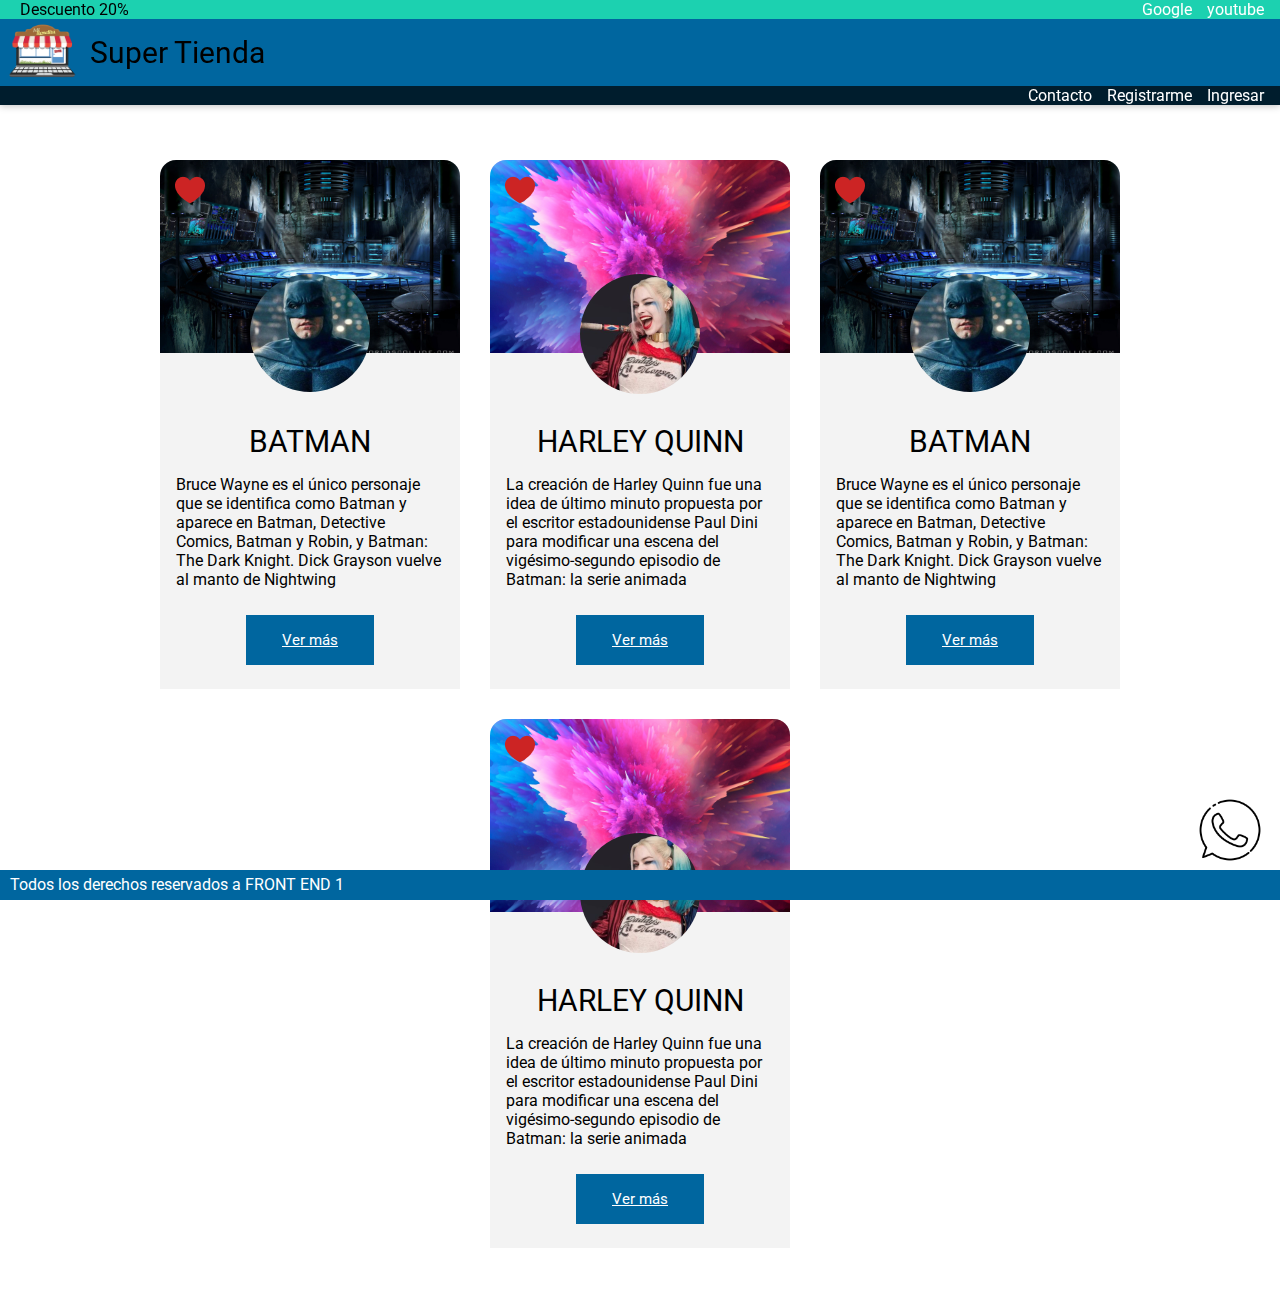
<file: index.html>
<!DOCTYPE html>
<html lang="en">
  <head>
    <meta charset="UTF-8" />
    <meta http-equiv="X-UA-Compatible" content="IE=edge" />
    <meta name="viewport" content="width=device-width, initial-scale=1.0" />
    <title>Clase 16 - Formularios</title>
    <link href="css/style.css" rel="stylesheet" />
  </head>

  <body>
    <header class="header">
      <ul class="header__disscount">
        <li class="header__disscount__subtitle">Descuento 20%</li>
        <li>
          <a href="www.google.com" target="_blank" class="header__item"
            >Google</a
          >
        </li>
        <li>
          <a href="www.youtube.com" target="_blank" class="header__item"
            >youtube</a
          >
        </li>
      </ul>
      <div class="header__title">
        <img src="images/shop.png" class="header__logo">
        <h1 class="header__subtitle">Super Tienda</h1>
      </div>
      

      <ol class="header__contact">
        <li>
          <a href="contacto.html" target="_blank" class="header__item"
            >Contacto</a
          >
        </li>
        <li>
          <a href="registro.html" target="_blank" class="header__item"
            >Registrarme</a
          >
        </li>
        <li>
          <a href="ingresar.html" target="_blank" class="header__item"
            >Ingresar</a
          >
        </li>
      </ol>
    </header>
    <main>
      <section class="heroes">
        <div class="card">
          <figure class="card__header">
            <img src="images/bg_baticueva.svg" />
            <img class="card__hart" src="images/heart.png" />
          </figure>
          <div class="card__body">
            <img class="card__avatar" src="images/batman.png" />
            <h2 class="card__title">BATMAN</h2>
            <p>
              Bruce Wayne es el único personaje que se identifica como Batman y
              aparece en Batman, Detective Comics, Batman y Robin, y Batman: The
              Dark Knight. Dick Grayson vuelve al manto de Nightwing
            </p>
            <a class="card__button" href="#"> Ver más</a>
          </div>
        </div>

        <div class="card">
          <figure class="card__header">
            <img class="card__hart" src="images/heart.png" />
            <img src="images/bg_harley.svg" />
          </figure>
          <div class="card__body">
            <img class="card__avatar" src="images/harley.png" />
            <h2 class="card__title">HARLEY QUINN</h2>
            <p>
              La creación de Harley Quinn fue una idea de último minuto
              propuesta por el escritor estadounidense Paul Dini para modificar
              una escena del vigésimo-segundo episodio de Batman: la serie
              animada
            </p>
            <a class="card__button" href="#"> Ver más</a>
          </div>
        </div>

        <div class="card">
          <figure class="card__header">
            <img src="images/bg_baticueva.svg" />
            <img class="card__hart" src="images/heart.png" />
          </figure>
          <div class="card__body">
            <img class="card__avatar" src="images/batman.png" />
            <h2 class="card__title">BATMAN</h2>
            <p>
              Bruce Wayne es el único personaje que se identifica como Batman y
              aparece en Batman, Detective Comics, Batman y Robin, y Batman: The
              Dark Knight. Dick Grayson vuelve al manto de Nightwing
            </p>
            <a class="card__button" href="#"> Ver más</a>
          </div>
        </div>

        <div class="card">
          <figure class="card__header">
            <img class="card__hart" src="images/heart.png" />
            <img src="images/bg_harley.svg" />
          </figure>
          <div class="card__body">
            <img class="card__avatar" src="images/harley.png" />
            <h2 class="card__title">HARLEY QUINN</h2>
            <p>
              La creación de Harley Quinn fue una idea de último minuto
              propuesta por el escritor estadounidense Paul Dini para modificar
              una escena del vigésimo-segundo episodio de Batman: la serie
              animada
            </p>
            <a class="card__button" href="#"> Ver más</a>
          </div>
        </div>
      </section>
      <a href="https://wa.me/+573158733407" target="_blank"><img src="/images/whatsapp.png" class="button"></a>    
    </main>
    <footer class="footer">
      <span class="footer__le">Todos los derechos reservados a FRONT END 1</span>
      <ol class="header__contact2">
        <li>
          <a href="contacto.html" target="_blank" class="header__item"
            >Contacto</a
          >
        </li>
        <li>
          <a href="registro.html" target="_blank" class="header__item"
            >Registrarme</a
          >
        </li>
        <li>
          <a href="ingresar.html" target="_blank" class="header__item"
            >Ingresar</a
          >
        </li>
      </ol>
    </footer>
  </body>
</html>
</file>
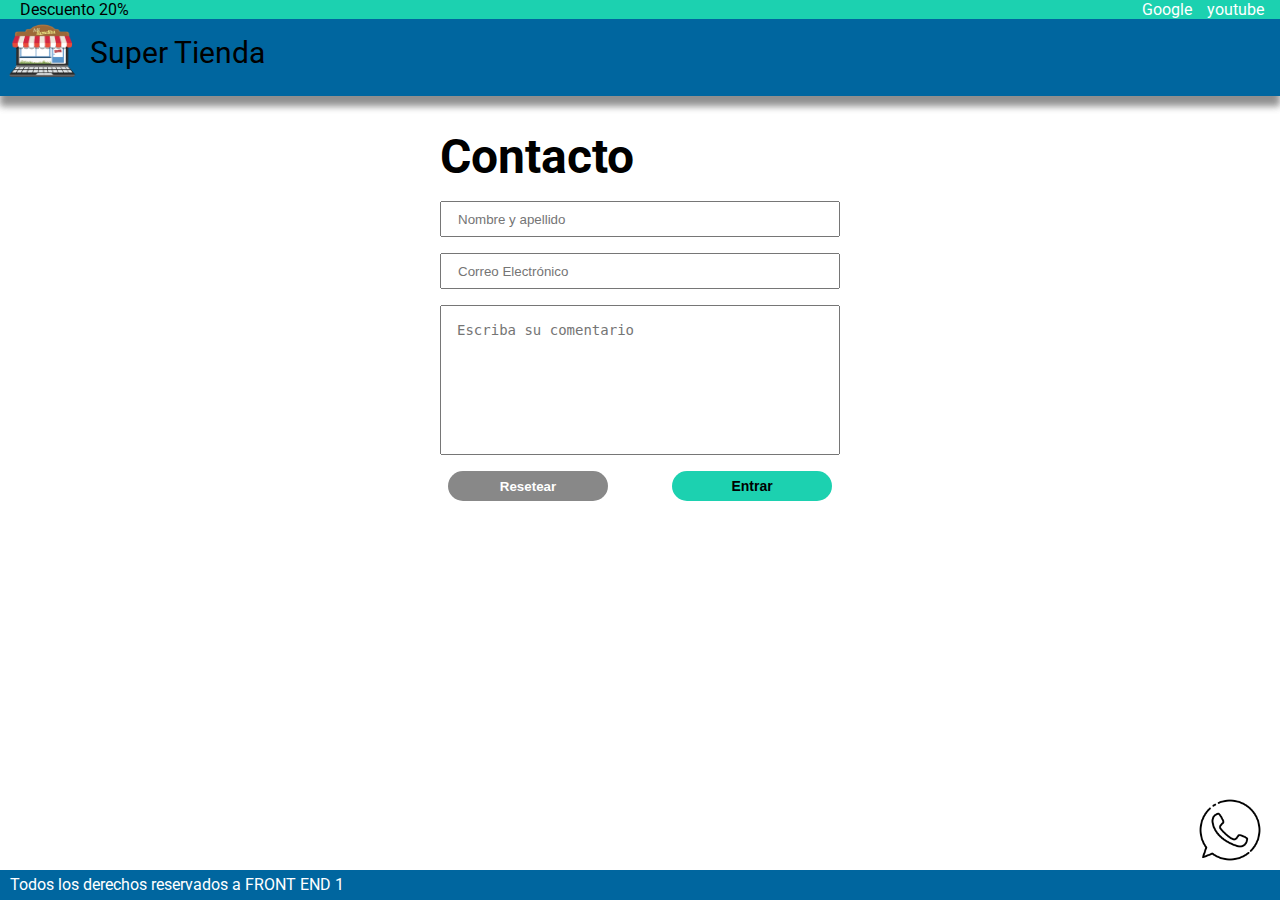
<file: contacto.html>
<!DOCTYPE html>
<html lang="en">
  <head>
    <meta charset="UTF-8" />
    <meta http-equiv="X-UA-Compatible" content="IE=edge" />
    <meta name="viewport" content="width=device-width, initial-scale=1.0" />
    <title>Contacto</title>
    <link href="css/style.css" rel="stylesheet" />
  </head>

  <body>
    <header class="header">
      <header class="header">
        <ul class="header__disscount">
          <li class="header__disscount__subtitle">Descuento 20%</li>
          <li>
            <a href="www.google.com" target="_blank" class="header__item"
              >Google</a
            >
          </li>
          <li>
            <a href="www.youtube.com" target="_blank" class="header__item"
              >youtube</a
            >
          </li>
        </ul>
        <div class="header__title">
          <img src="images/shop.png" class="header__logo">
          <h1 class="header__subtitle">Super Tienda</h1>
        </div>
    </header>
    <main class="main">
      <form class="main__form">
        <label class="form_title">Contacto</label>
        <input
          type="text"
          name="nombre"
          id="nombre"
          placeholder="Nombre y apellido"
          class="form__item"
        />

        <input
          type="email"
          name="email"
          id="email"
          placeholder="Correo Electrónico"
          class="form__item"
        />

        <textarea
          name="comentario"
          id="comentario"
          placeholder="Escriba su comentario"
          class="form__comment"
          resize:none
        ></textarea>

        <button type="reset" class="button__reset">Resetear</button>
        <button type="submit" class="button__in">Entrar</button>
      </form>
      <a href="https://wa.me/+573158733407" target="_blank"><img src="/images/whatsapp.png" class="button"></a> 
    </main>
    <footer class="footer">
      <span class="footer__le">Todos los derechos reservados a FRONT END 1</span>
    </footer>
  </body>
</html>
</file>
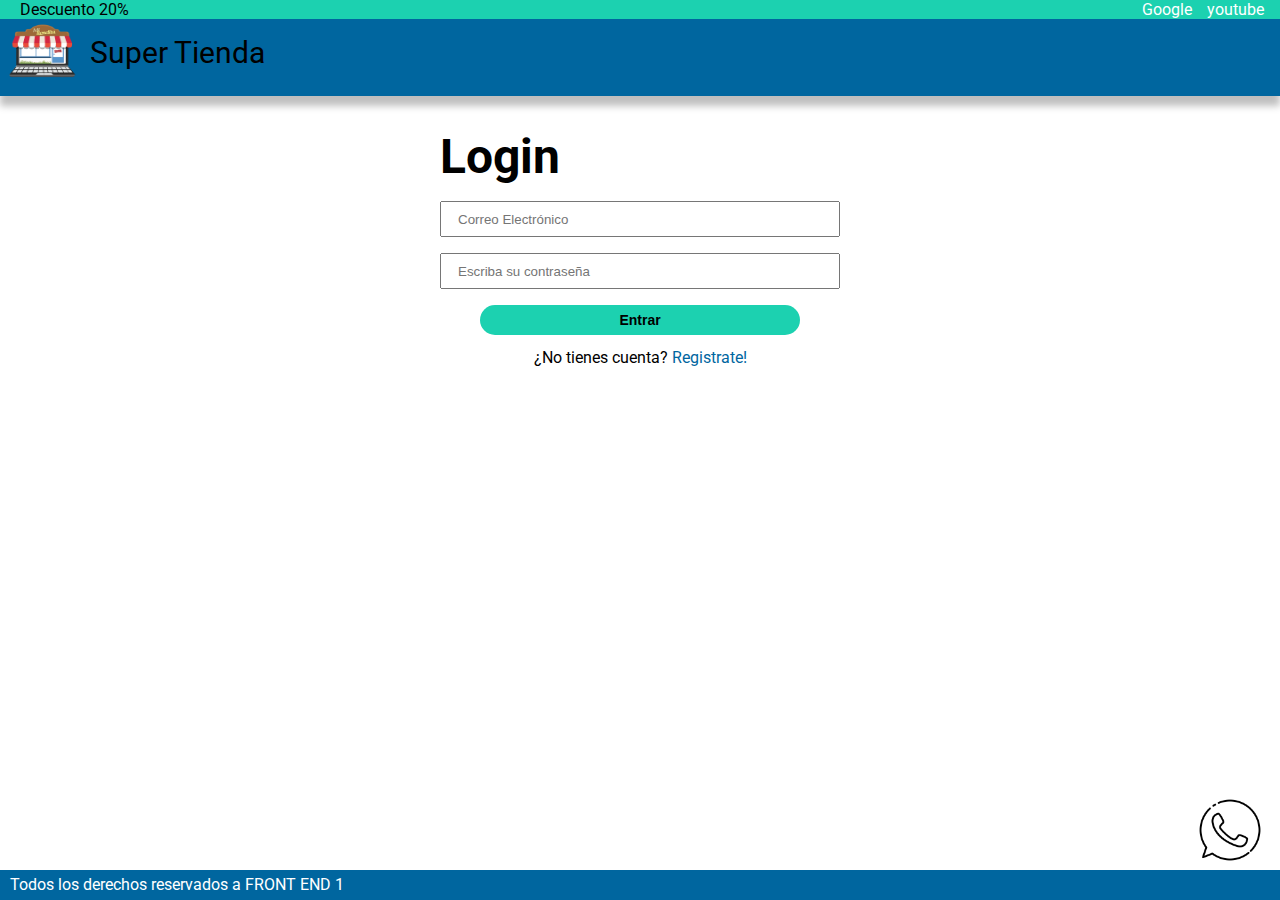
<file: ingresar.html>
<!DOCTYPE html>
<html lang="en">
  <head>
    <meta charset="UTF-8" />
    <meta http-equiv="X-UA-Compatible" content="IE=edge" />
    <meta name="viewport" content="width=device-width, initial-scale=1.0" />
    <title>Ingreso</title>
    <link href="css/style.css" rel="stylesheet" />
  </head>

  <body>
    <header class="header">
      <ul class="header__disscount">
        <li class="header__disscount__subtitle">Descuento 20%</li>
        <li>
          <a href="www.google.com" target="_blank" class="header__item"
            >Google</a
          >
        </li>
        <li>
          <a href="www.youtube.com" target="_blank" class="header__item"
            >youtube</a
          >
        </li>
      </ul>
      <div class="header__title">
        <img src="images/shop.png" class="header__logo">
        <h1 class="header__subtitle">Super Tienda</h1>
      </div>
    </header>
    <main class="main">
      <form class="main__form">
        <label class="form_title">Login</label>

        <input
          type="email"
          name="email"
          id="email"
          placeholder="Correo Electrónico"
          class="form__item"
        />

        <input
          type="password"
          name="password"
          id="password"
          placeholder="Escriba su contraseña"
          class="form__item"
        />

        <button type="submit" class="button__reg">Entrar</button>
        
      </form>
      <p class="form__end">
        ¿No tienes cuenta?
        <a href="registro.html" target="_blank" class="form__link"
          >Registrate!</a
        >
      </p>
    </main>
    <a href="https://wa.me/+573158733407" target="_blank"><img src="/images/whatsapp.png" class="button"></a> 
    <footer class="footer">
      <span >Todos los derechos reservados a FRONT END 1</span>
    </footer>
  </body>
</html>
</file>
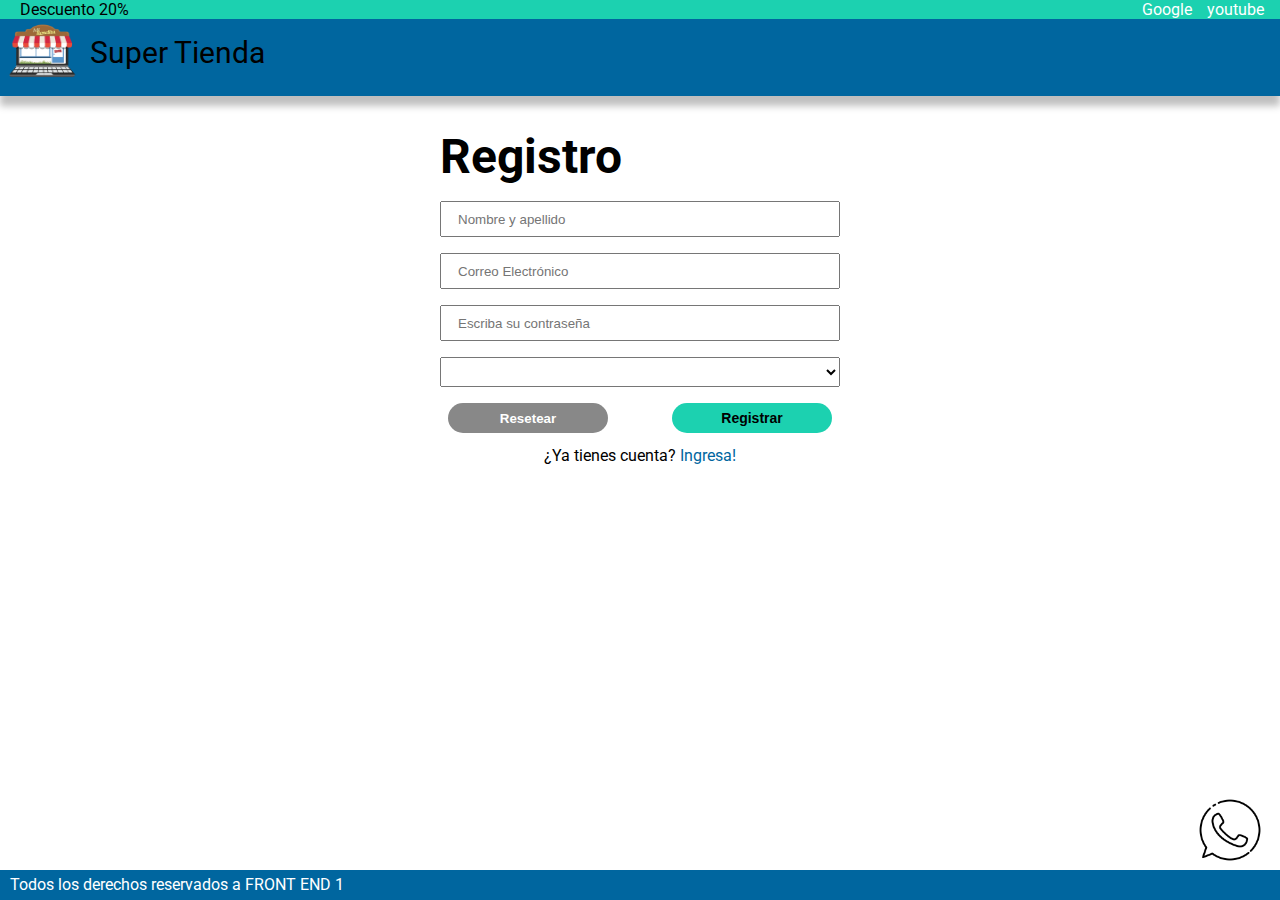
<file: registro.html>
<!DOCTYPE html>
<html lang="en">
  <head>
    <meta charset="UTF-8" />
    <meta http-equiv="X-UA-Compatible" content="IE=edge" />
    <meta name="viewport" content="width=device-width, initial-scale=1.0" />
    <title>Registro</title>
    <link href="css/style.css" rel="stylesheet" />
  </head>

  <body>
    <header class="header">
      <ul class="header__disscount">
        <li class="header__disscount__subtitle">Descuento 20%</li>
        <li>
          <a href="www.google.com" target="_blank" class="header__item"
            >Google</a
          >
        </li>
        <li>
          <a href="www.youtube.com" target="_blank" class="header__item"
            >youtube</a
          >
        </li>
      </ul>
      <div class="header__title">
        <img src="images/shop.png" class="header__logo">
        <h1 class="header__subtitle">Super Tienda</h1>
      </div>
    </header>
    <main class="main">
      <form class="main__form">
        <label class="form_title">Registro</label>
        <input
          type="text"
          name="nombre"
          id="nombre"
          placeholder="Nombre y apellido"
          class="form__item"
        />

        <input
          type="email"
          name="email"
          id="email"
          placeholder="Correo Electrónico"
          class="form__item"
        />

        <input
          type="password"
          name="password"
          id="password"
          placeholder="Escriba su contraseña"
          class="form__item"
        />

        <select class="form__select" required>
          <option value=""></option>
          <option value="ar">Argentina</option>
          <option value="co">Colombia</option>
          <option value="br">Brasil</option>
        </select>

        <button type="reset" class="button__reset">Resetear</button>
        <button type="submit" class="button__in">Registrar</button>
      </form>
      <p class="form__end">
        ¿Ya tienes cuenta?
        <a href="ingresar.html" target="_blank" class="form__link">Ingresa!</a>
      </p>
    </main>
    <a href="https://wa.me/+573158733407" target="_blank"><img src="/images/whatsapp.png" class="button"></a> 
    <footer class="footer">
      <span class="footer__le">Todos los derechos reservados a FRONT END 1</span>
    </footer>
  </body>
</html>
</file>
<file: css/style.css>
@import url("https://fonts.googleapis.com/css2?family=Roboto:ital,wght@0,300;0,400;0,700;1,300;1,400;1,700&display=swap");

:root {
  --color-primary: #00669f;
  --color-secodary: #1cd1b0;
  --color-terciary: #f3f3f3;
  --color-four: #001d2d;
}

* {
  padding: 0;
  margin: 0;
  box-sizing: border-box;
}

body {
  background-color: #fff;
  font-size: 1rem;
  font-family: "Roboto", sans-serif;
}

.header {
  background-color: var(--color-primary);
  box-shadow: 0px 10px 7px rgba(0, 0, 0, 0.25);
  position: sticky;
  top: 0;
  height: 6rem;
  width: 100%;
  z-index: 10;
}
.header__disscount {
  font-weight: normal;
  background-color: var(--color-secodary);
  display: flex;
  justify-content: flex-end;
  gap: 15px;
  padding-right: 1rem;
  height: 20%;
  list-style: none;
  align-items: center;
}

.header__disscount__subtitle {
  flex-grow: 0.98;
}

.header__disscount span {
  font-size: 17px; /* 1.063rem*/
  font-weight: normal;
  display: inline-block;
  margin: 10px;
}
.header__subtitle {
  font-size: 30px;
  font-weight: normal;
  line-height: 47px;
  align-items: center;
  padding: 10px;
}
.header__title {
  display: flex;
  align-items: center;
  justify-content: start;
}
.header__logo {
  width: 80px;
  height: 60px;
}
.header__contact {
  font-weight: normal;
  background-color: var(--color-four);
  display: flex;
  justify-content: flex-end;
  gap: 15px;
  padding-right: 1rem;
  height: 20%;
  list-style: none;
  align-items: center;
}
.header__contact2 {
  font-weight: normal;
  background-color: var(--color-primary);
  display: flex;
  justify-content: space-evenly;
  align-items: center;
  gap: 15px;
  height: 20%;
  list-style: none;
}
.header__item {
  color: white;
  text-decoration: none;
  font-size: 16px;
}
.header__item:hover {
  color: red;
}
.heroes {
  align-content: center;
  display: inline-flex;
  flex-flow: row wrap;
  gap: 30px;
  justify-content: center;
  width: 100%;
  padding: 5%;
}
.card {
  background-color: var(--color-terciary);
  border-radius: 16px 16px 0px 0px;
  display: flex;
  flex-direction: column;
  height: 529px;
  position: relative;
  width: 300px;
}
.card__header {
  width: 100%;
  height: 194px;
}
.card__hart {
  position: absolute;
  top: 3%;
  left: 5%;
}
.card__body {
  font-weight: normal;
  text-align: center;
  position: relative;
}
.card__avatar {
  border-radius: 50%;
  position: absolute;
  left: 30%;
  top: -25%;
}
.card__title {
  font-size: 30px; /* 1.8rem*/
  font-weight: inherit;
  line-height: 35px;
  margin-top: 70px;
  text-align: inherit;
}

.card__body p {
  font-size: 16px; /*1rem*/
  padding: 16px; /*1 rem*/
  text-align: left;
}
.card__button {
  background-color: var(--color-primary);
  color: #fff;
  display: inline-block;
  font-size: 15px;
  margin: 10px auto;
  padding: 16px;
  width: 128px;
}
.footer {
  background-color: var(--color-primary);
  height: 30px;
  padding-left: 10px;
  position: fixed;
  bottom: 0;
  width: 100%;
  display: flex;
  align-items: center;
}
.footer span {
  color: #fff;
  font-size: 16px;
  line-height: 50px;
  vertical-align: middle;
}

.main__form {
  position: relative;
  width: 400px;
}

.form__item {
  display: block;
  height: 30px;
  width: 100%;
  padding: 1rem;
  margin-top: 1rem;
  margin-bottom: 1rem;
}

.form_title {
  font-size: 48px;
  font-weight: 700;
}

.button__reset {
  width: 40%;
  height: 30px;
  border-radius: 15px;
  position: absolute;
  left: 2%;
  background-color: #888888;
  border: none;
  color: white;
  font-weight: 700;
}

.button__in {
  width: 40%;
  height: 30px;
  border-radius: 15px;
  position: absolute;
  right: 2%;
  background-color: #1cd1b0;
  border: none;
  color: black;
  font-weight: 700;
  font-size: 14px;
}

.form__comment {
  display: block;
  width: 100%;
  padding: 1rem;
  margin-top: 1rem;
  margin-bottom: 1rem;
  height: 150px;
  resize: none;
  font-size: 14px;
}

.main {
  display: flex;
  flex-direction: column;
  justify-content: center;
  align-items: center;
  padding: 2rem;
  position: relative;
}

.form__select {
  display: block;
  height: 30px;
  width: 100%;
  margin-top: 1rem;
  margin-bottom: 1rem;
  color: black;
}
.form__end {
  position: absolute;
  bottom: -30px;
}

.form__link {
  text-decoration: none;
  color: var(--color-primary);
}
.button__reg {
  width: 80%;
  height: 30px;
  border-radius: 15px;
  position: absolute;
  left: 10%;
  background-color: #1cd1b0;
  border: none;
  color: black;
  font-weight: 700;
  font-size: 14px;
}
.button {
  position: fixed;
  z-index: 50;
  bottom: 30px;
  right: 10px;
  width: 80px;
  border-radius: 50%;
}
.button:hover {
  background-color: green;
}

@media screen and (max-width: 460px) {
  .header__contact {
    display: none;
  }
  .button {
    display: none;
  }

  .footer__le {
    display: none;
  }
  .main__form {
    width: 250px;
  }
  .form__comment {
    height: 100px;
  }
  .form__end {
    margin-bottom: 10px;
  }
}

@media screen and (min-width: 461px) {
  .header__contact2 {
    display: none;
  }
}
</file>
